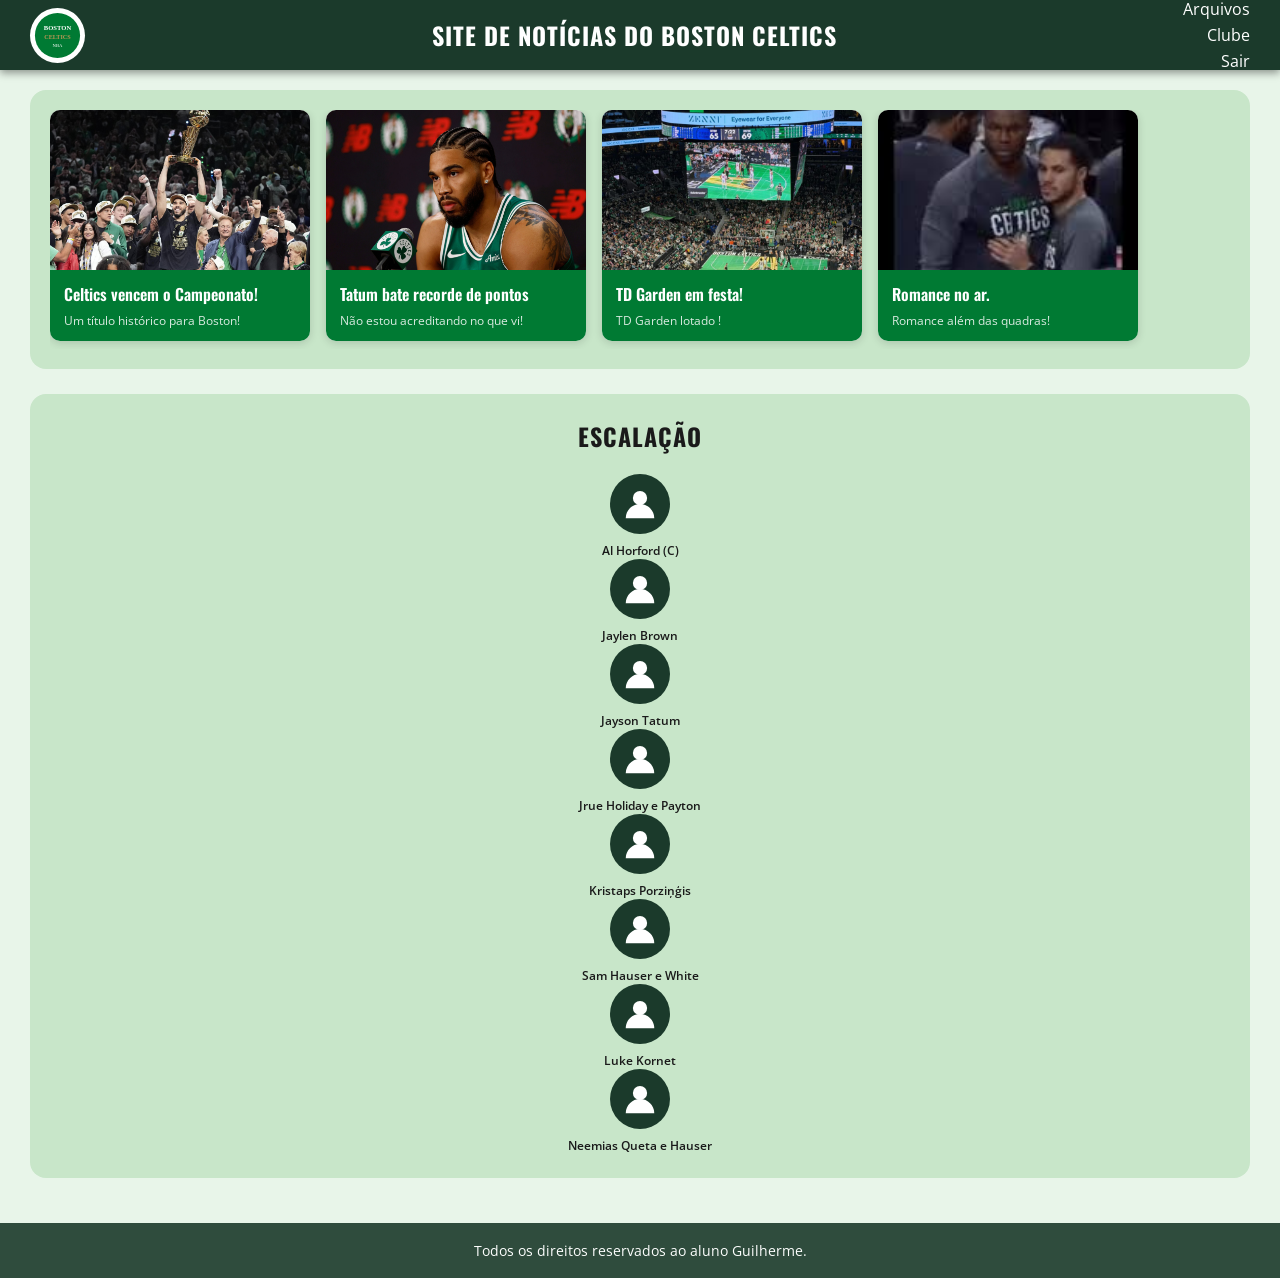
<file: files/index.html>
<!DOCTYPE html>
<html lang="pt-BR">
<head>
  <meta charset="UTF-8" />
  <meta name="viewport" content="width=device-width, initial-scale=1.0" />
  <title>Site de Notícias do Boston Celtics</title>
  <link rel="stylesheet" href="../css/style.css" />
</head>
<body>

  
  <header>
    <div class="header-logo">
      
      <svg xmlns="http://www.w3.org/2000/svg" viewBox="0 0 100 100" width="55" height="55" style="background:white;border-radius:50%;padding:4px;">
        <circle cx="50" cy="50" r="48" fill="#007A33" />
        <text x="50" y="38" text-anchor="middle" font-family="Georgia,serif" font-weight="bold" font-size="14" fill="white">BOSTON</text>
        <text x="50" y="58" text-anchor="middle" font-family="Georgia,serif" font-weight="bold" font-size="13" fill="#BA9653">CELTICS</text>
        <text x="50" y="74" text-anchor="middle" font-family="Georgia,serif" font-size="10" fill="white">NBA</text>
      </svg>
    </div>

    <h1 class="header-title">Site de Notícias do Boston Celtics</h1>

    <nav>
      <ul>
        <li> Arquivos </li>
        <li>Clube</li>
        <li>Sair</li>
      </ul>
    </nav>
  </header>

  
  <main>

    
    <section class="news-section" id="noticias">
      <div class="news-grid">

      
        <article class="news-card">
          <img
            src="../imagens/boston.jpg"
            onerror="this.src='https://placehold.co/280x160/007A33/white?text=Celtics+News'"
            alt="Celtics vencem o campeonato"
          />
          <div class="news-card-body">
            <h3>Celtics vencem o Campeonato!</h3>
            <p>Um título histórico para Boston!</p>
          </div>
        </article>

        
        <article class="news-card">
          <img
            src="../imagens/jt.jpg"
            alt="Tatum bate recorde"
          />
          <div class="news-card-body">
            <h3>Tatum bate recorde de pontos</h3>
            <p>Não estou acreditando no que vi!</p>
          </div>
        </article>

       
        <article class="news-card">
          <img
            src="../imagens/garden.jpg"
            alt="TD Garden em festa"
          />
          <div class="news-card-body">
            <h3>TD Garden em festa!</h3>
            <p>TD Garden lotado !</p>
          </div>
        </article>

        
        <article class="news-card">
          <img
            src="../imagens/mary.jpg"
            alt="Melhor defesa da NBA"
          />
          <div class="news-card-body">
            <h3>Romance no ar.</h3>
            <p>Romance além das quadras!</p>
          </div>
        </article>

      
      </div>
    </section>

    
    <section class="lineup-section" id="escalacao">
      <h2>Escalação</h2>

     
        
        <div class="player-card">
          <div class="player-icon">
            <svg viewBox="0 0 64 64" xmlns="http://www.w3.org/2000/svg">
              <circle cx="32" cy="22" r="12"/>
              <path d="M8 56c0-13.3 10.7-24 24-24s24 10.7 24 24"/>
            </svg>
          </div>
          <span>Al Horford (C)</span>
        </div>

        <div class="player-card">
          <div class="player-icon">
            <svg viewBox="0 0 64 64" xmlns="http://www.w3.org/2000/svg">
              <circle cx="32" cy="22" r="12"/>
              <path d="M8 56c0-13.3 10.7-24 24-24s24 10.7 24 24"/>
            </svg>
          </div>
          <span>Jaylen Brown</span>
        </div>

        <div class="player-card">
          <div class="player-icon">
            <svg viewBox="0 0 64 64" xmlns="http://www.w3.org/2000/svg">
              <circle cx="32" cy="22" r="12"/>
              <path d="M8 56c0-13.3 10.7-24 24-24s24 10.7 24 24"/>
            </svg>
          </div>
          <span>Jayson Tatum</span>
        </div>

        <div class="player-card">
          <div class="player-icon">
            <svg viewBox="0 0 64 64" xmlns="http://www.w3.org/2000/svg">
              <circle cx="32" cy="22" r="12"/>
              <path d="M8 56c0-13.3 10.7-24 24-24s24 10.7 24 24"/>
            </svg>
          </div>
          <span>Jrue Holiday e Payton</span>
        </div>

        <div class="player-card">
          <div class="player-icon">
            <svg viewBox="0 0 64 64" xmlns="http://www.w3.org/2000/svg">
              <circle cx="32" cy="22" r="12"/>
              <path d="M8 56c0-13.3 10.7-24 24-24s24 10.7 24 24"/>
            </svg>
          </div>
          <span>Kristaps Porziņģis</span>
        </div>

        <div class="player-card">
          <div class="player-icon">
            <svg viewBox="0 0 64 64" xmlns="http://www.w3.org/2000/svg">
              <circle cx="32" cy="22" r="12"/>
              <path d="M8 56c0-13.3 10.7-24 24-24s24 10.7 24 24"/>
            </svg>
          </div>
          <span>Sam Hauser e White</span>
        </div>

        <div class="player-card">
          <div class="player-icon">
            <svg viewBox="0 0 64 64" xmlns="http://www.w3.org/2000/svg">
              <circle cx="32" cy="22" r="12"/>
              <path d="M8 56c0-13.3 10.7-24 24-24s24 10.7 24 24"/>
            </svg>
          </div>
          <span>Luke Kornet</span>
        </div>

        <div class="player-card">
          <div class="player-icon">
            <svg viewBox="0 0 64 64" xmlns="http://www.w3.org/2000/svg">
              <circle cx="32" cy="22" r="12"/>
              <path d="M8 56c0-13.3 10.7-24 24-24s24 10.7 24 24"/>
            </svg>
          </div>
          <span>Neemias Queta e Hauser</span>
        </div>

      
    </section>

  </main>

  
  <footer>
    <p>Todos os direitos reservados ao aluno Guilherme.</p>
  </footer>

</body>
</html>
</file>
<file: css/style.css>
@import url('https://fonts.googleapis.com/css2?family=Oswald:wght@400;600;700&family=Open+Sans:wght@400;600&display=swap');


:root {
  --celtics-green: #007A33;
  --celtics-dark-green: #00531F;
  --celtics-light-green: #4CAF50;
  --celtics-gold: #BA9653;
  --celtics-black: #1a1a1a;
  --celtics-white: #FFFFFF;
  --celtics-bg: #e8f5e9;
  --celtics-bg-dark: #1b3a2b;
  --celtics-card-bg: #c8e6c9;
  --header-height: 70px;
}


* {
  margin: 0;
  padding: 0;
  box-sizing: border-box;
}

body {
  font-family: 'Open Sans', sans-serif;
  background-color: var(--celtics-bg);
  color: var(--celtics-black);
}


header {
  background-color: var(--celtics-bg-dark);
  color: var(--celtics-white);
  height: var(--header-height);
  display: flex;
  align-items: center;
  justify-content: space-between;
  padding: 0 30px;
  position: sticky;
  top: 0;
  z-index: 100;
  box-shadow: 0 3px 8px rgba(0,0,0,0.4);
}

.header-logo {
  display: flex;
  align-items: center;
  gap: 12px;
}

.header-logo img {
  width: 55px;
  height: 55px;
  object-fit: contain;
  border-radius: 50%;
  background: white;
  padding: 3px;
}

.header-title {
  font-family: 'Oswald', sans-serif;
  font-size: 1.5rem;
  font-weight: 700;
  color: var(--celtics-white);
  letter-spacing: 1px;
  text-transform: uppercase;
  flex: 1;
  text-align: center;
}


nav ul {
  list-style: none;
  display: flex;
  flex-direction: column;
  gap: 4px;
  text-align: right;
}

nav ul li a {
  color: var(--celtics-gold);
  text-decoration: none;
  font-family: 'Open Sans', sans-serif;
  font-size: 0.85rem;
  font-weight: 600;
  transition: color 0.2s;
}



main {
  padding: 20px 30px;
  max-width: 1600px;
  margin: 0 auto;
}


.news-section {
  background-color: var(--celtics-card-bg);
  border-radius: 16px;
  padding: 20px;
  margin-bottom: 25px;
}

.news-grid {
  display: flex;
  gap: 16px;
  overflow-x: auto;
  padding-bottom: 8px;
}

.news-card {
  background: var(--celtics-white);
  border-radius: 10px;
  overflow: hidden;
  min-width: 260px;
  max-width: 280px;
  flex-shrink: 0;
  box-shadow: 0 2px 8px rgba(0,0,0,0.15);
  transition: transform 0.2s, box-shadow 0.2s;
  cursor: pointer;
}


.news-card img {
  width: 100%;
  height: 160px;
  object-fit: cover;
  display: block;
}

.news-card-body {
  background-color: var(--celtics-green);
  color: var(--celtics-white);
  padding: 12px 14px;
}

.news-card-body h3 {
  font-family: 'Oswald', sans-serif;
  font-size: 1rem;
  font-weight: 600;
  margin-bottom: 6px;
}

.news-card-body p {
  font-size: 0.78rem;
  opacity: 0.85;
  line-height: 1.4;
}


.lineup-section {
  background-color: var(--celtics-card-bg);
  border-radius: 16px;
  padding: 24px 20px;
  margin-bottom: 25px;
}

.lineup-section h2 {
  font-family: 'Oswald', sans-serif;
  font-size: 1.5rem;
  font-weight: 700;
  text-align: center;
  color: var(--celtics-black);
  margin-bottom: 20px;
  text-transform: uppercase;
  letter-spacing: 1px;
}

.lineup-grid {
  display: flex;
  flex-wrap: wrap;
  justify-content: center;
  gap: 20px 30px;
}

.player-card {
  display: flex;
  flex-direction: column;
  align-items: center;
  gap: 8px;
  min-width: 100px;
}

.player-icon {
  width: 60px;
  height: 60px;
  background-color: var(--celtics-bg-dark);
  border-radius: 50%;
  display: flex;
  align-items: center;
  justify-content: center;
}

.player-icon svg {
  width: 38px;
  height: 38px;
  fill: var(--celtics-white);
}

.player-card span {
  font-size: 0.78rem;
  font-weight: 600;
  text-align: center;
  color: var(--celtics-black);
}

footer {
  background-color: var(--celtics-bg-dark);
  color: var(--celtics-white);
  text-align: center;
  padding: 18px;
  font-size: 0.85rem;
  opacity: 0.9;
}


.page-content {
  background-color: var(--celtics-card-bg);
  border-radius: 16px;
  padding: 30px;
  margin-top: 10px;
}

.page-content h1 {
  font-family: 'Oswald', sans-serif;
  color: var(--celtics-dark-green);
  font-size: 2rem;
  margin-bottom: 20px;
  text-transform: uppercase;
  border-bottom: 3px solid var(--celtics-green);
  padding-bottom: 10px;
}

.page-content p {
  line-height: 1.7;
  margin-bottom: 15px;
  font-size: 0.95rem;
}

.archive-list {
  list-style: none;
  display: flex;
  flex-direction: column;
  gap: 12px;
}

.archive-list li {
  background: white;
  border-left: 4px solid var(--celtics-green);
  padding: 14px 18px;
  border-radius: 6px;
  box-shadow: 0 2px 5px rgba(0,0,0,0.08);
}

.archive-list li a {
  color: var(--celtics-dark-green);
  text-decoration: none;
  font-weight: 600;
  font-size: 0.95rem;
}


.archive-list li .date {
  font-size: 0.78rem;
  color: #666;
  margin-top: 4px;
}


@media (max-width: 768px) {
  .header-title {
    font-size: 1rem;
  }

  main {
    padding: 14px 12px;
  }

  .news-card {
    min-width: 220px;
  }
}
</file>
